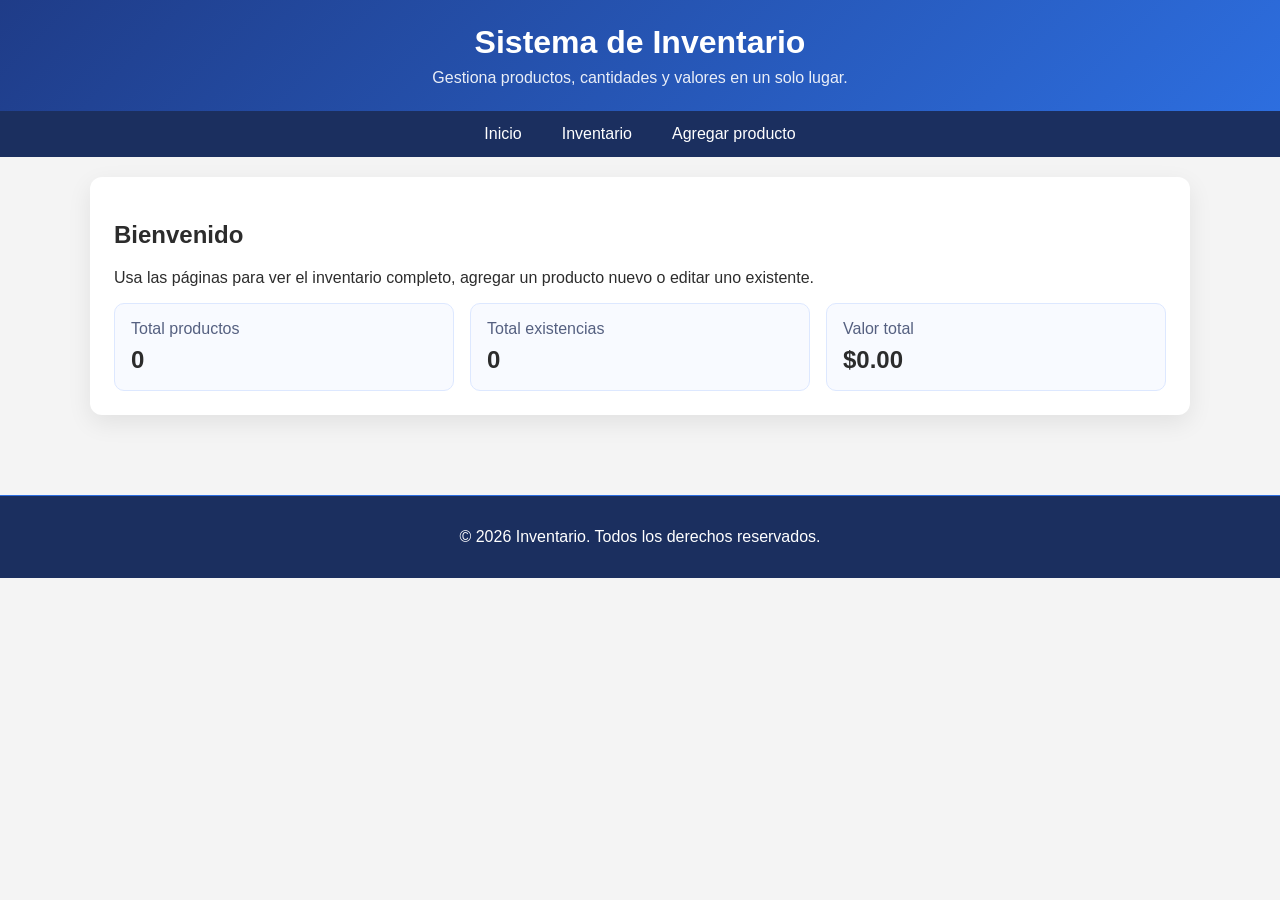
<file: sistema de inventario MEZA/html/index.html>
<!DOCTYPE html>
<html lang="es">
<head>
    <meta charset="UTF-8">
    <meta name="viewport" content="width=device-width, initial-scale=1.0">
    <title>Sistema de Inventario</title>
    <link rel="stylesheet" href="../css/styles.css">
</head>
<body>
    <header>
        <div>
            <h1>Sistema de Inventario</h1>
            <p>Gestiona productos, cantidades y valores en un solo lugar.</p>
        </div>
    </header>
    <nav>
        <a href="./index.html">Inicio</a>
        <a href="./inventario.html">Inventario</a>
        <a href="./agregar.html">Agregar producto</a>
    </nav>
    <main>
        <section class="panel">
            <h2>Bienvenido</h2>
            <p>Usa las páginas para ver el inventario completo, agregar un producto nuevo o editar uno existente.</p>
            <div class="cards">
                <div class="card">
                    <span>Total productos</span>
                    <strong id="totalProducts">0</strong>
                </div>
                <div class="card">
                    <span>Total existencias</span>
                    <strong id="totalStock">0</strong>
                </div>
                <div class="card">
                    <span>Valor total</span>
                    <strong id="totalValue">$0.00</strong>
                </div>
            </div>
        </section>
    </main>

    <footer>
        <p>&copy; 2026 Inventario. Todos los derechos reservados.</p>
    </footer>

    <script src="../javascript/app.js"></script>
</body>
</html>
</file>
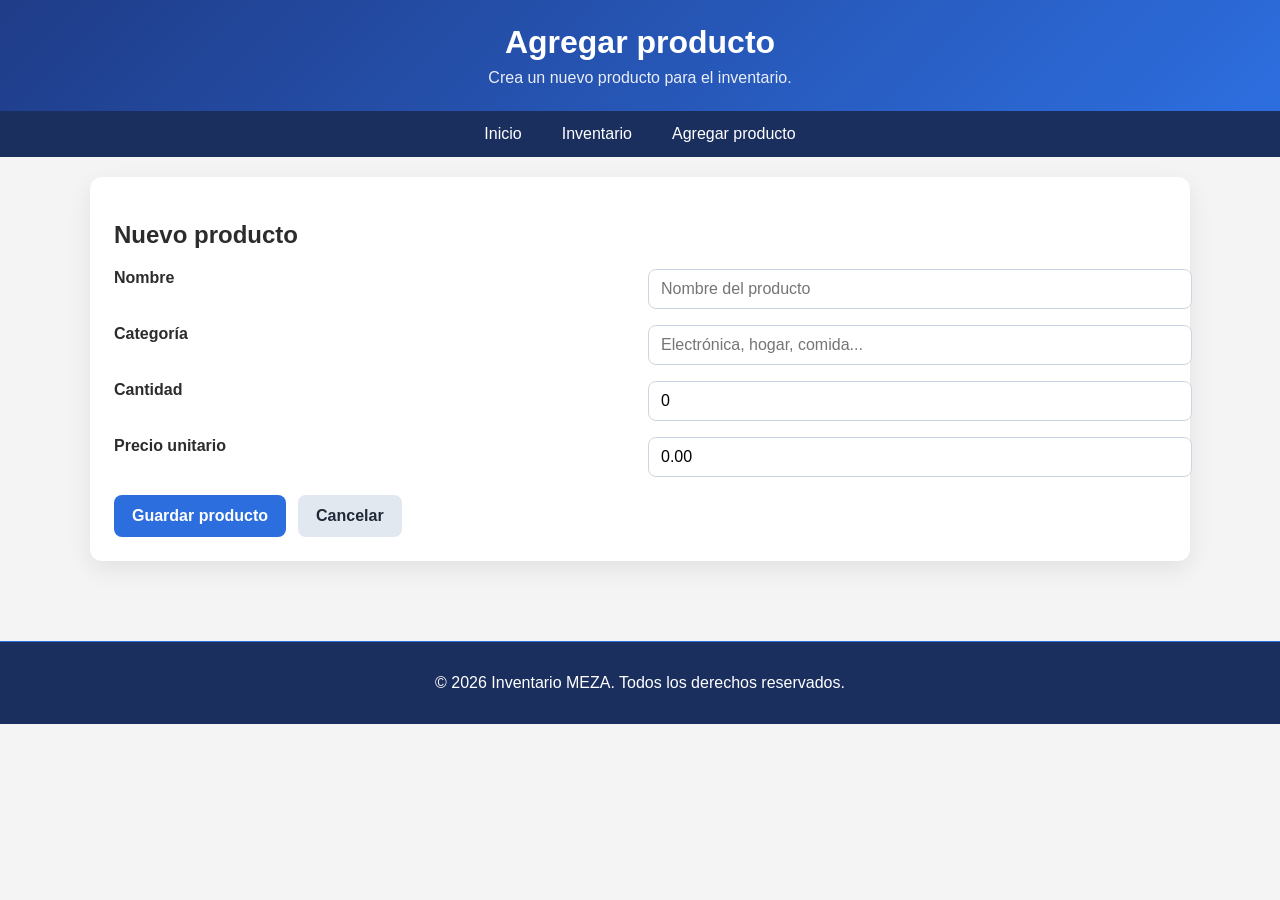
<file: sistema de inventario MEZA/html/agregar.html>
<!DOCTYPE html>
<html lang="es">
<head>
    <meta charset="UTF-8">
    <meta name="viewport" content="width=device-width, initial-scale=1.0">
    <title>Agregar producto</title>
    <link rel="stylesheet" href="../css/styles.css">
</head>
<body>
    <header>
        <div>
            <h1>Agregar producto</h1>
            <p>Crea un nuevo producto para el inventario.</p>
        </div>
    </header>
    <nav>
        <a href="./index.html">Inicio</a>
        <a href="./inventario.html">Inventario</a>
        <a href="./agregar.html">Agregar producto</a>
    </nav>
    <main>
        <section class="panel">
            <h2>Nuevo producto</h2>
            <form id="productForm">
                <div class="form-grid">
                    <label for="productName">Nombre</label>
                    <input type="text" id="productName" required placeholder="Nombre del producto">

                    <label for="productCategory">Categoría</label>
                    <input type="text" id="productCategory" placeholder="Electrónica, hogar, comida...">

                    <label for="productQuantity">Cantidad</label>
                    <input type="number" id="productQuantity" min="0" value="0" required>

                    <label for="productPrice">Precio unitario</label>
                    <input type="number" id="productPrice" min="0" step="0.01" value="0.00" required>
                </div>
                <div class="form-actions">
                    <button type="submit" id="saveButton">Guardar producto</button>
                    <a href="./inventario.html" class="secondary-button">Cancelar</a>
                </div>
            </form>
        </section>
    </main>
    <footer>
        <p>&copy; 2026 Inventario MEZA. Todos los derechos reservados.</p>
    </footer>
    <script src="../javascript/app.js"></script>
</body>
</html>
</file>
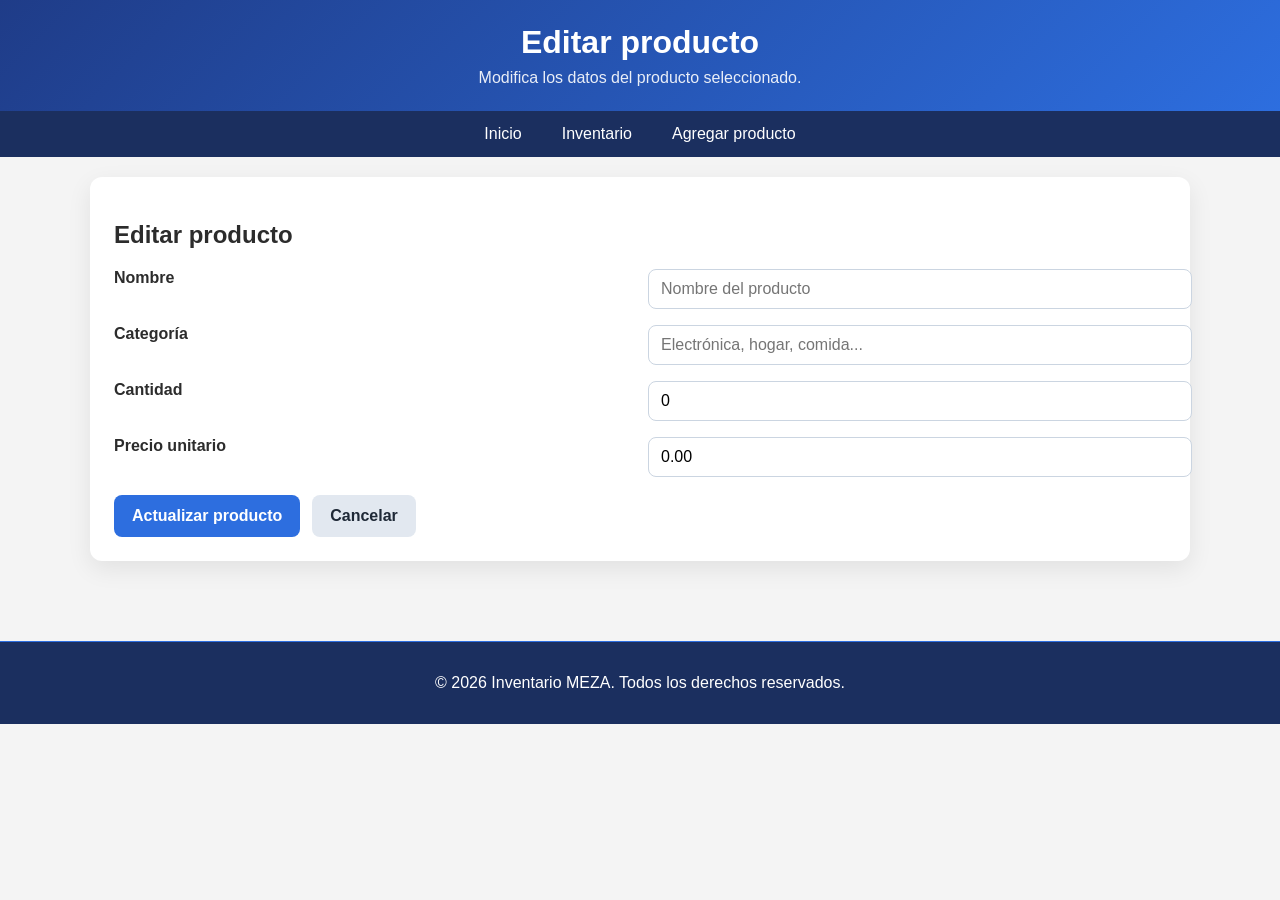
<file: sistema de inventario MEZA/html/editar.html>
<!DOCTYPE html>
<html lang="es">
<head>
    <meta charset="UTF-8">
    <meta name="viewport" content="width=device-width, initial-scale=1.0">
    <title>Editar producto</title>
    <link rel="stylesheet" href="../css/styles.css">
</head>
<body>
    <header>
        <div>
            <h1>Editar producto</h1>
            <p>Modifica los datos del producto seleccionado.</p>
        </div>
    </header>
    <nav>
        <a href="./index.html">Inicio</a>
        <a href="./inventario.html">Inventario</a>
        <a href="./agregar.html">Agregar producto</a>
    </nav>
    <main>
        <section class="panel">
            <h2>Editar producto</h2>
            <form id="productForm">
                <div class="form-grid">
                    <label for="productName">Nombre</label>
                    <input type="text" id="productName" required placeholder="Nombre del producto">

                    <label for="productCategory">Categoría</label>
                    <input type="text" id="productCategory" placeholder="Electrónica, hogar, comida...">

                    <label for="productQuantity">Cantidad</label>
                    <input type="number" id="productQuantity" min="0" value="0" required>

                    <label for="productPrice">Precio unitario</label>
                    <input type="number" id="productPrice" min="0" step="0.01" value="0.00" required>
                </div>
                <div class="form-actions">
                    <button type="submit" id="saveButton">Actualizar producto</button>
                    <a href="./inventario.html" class="secondary-button">Cancelar</a>
                </div>
            </form>
        </section>
    </main>
    <footer>
        <p>&copy; 2026 Inventario MEZA. Todos los derechos reservados.</p>
    </footer>
    <script src="../javascript/app.js"></script>
</body>
</html>
</file>
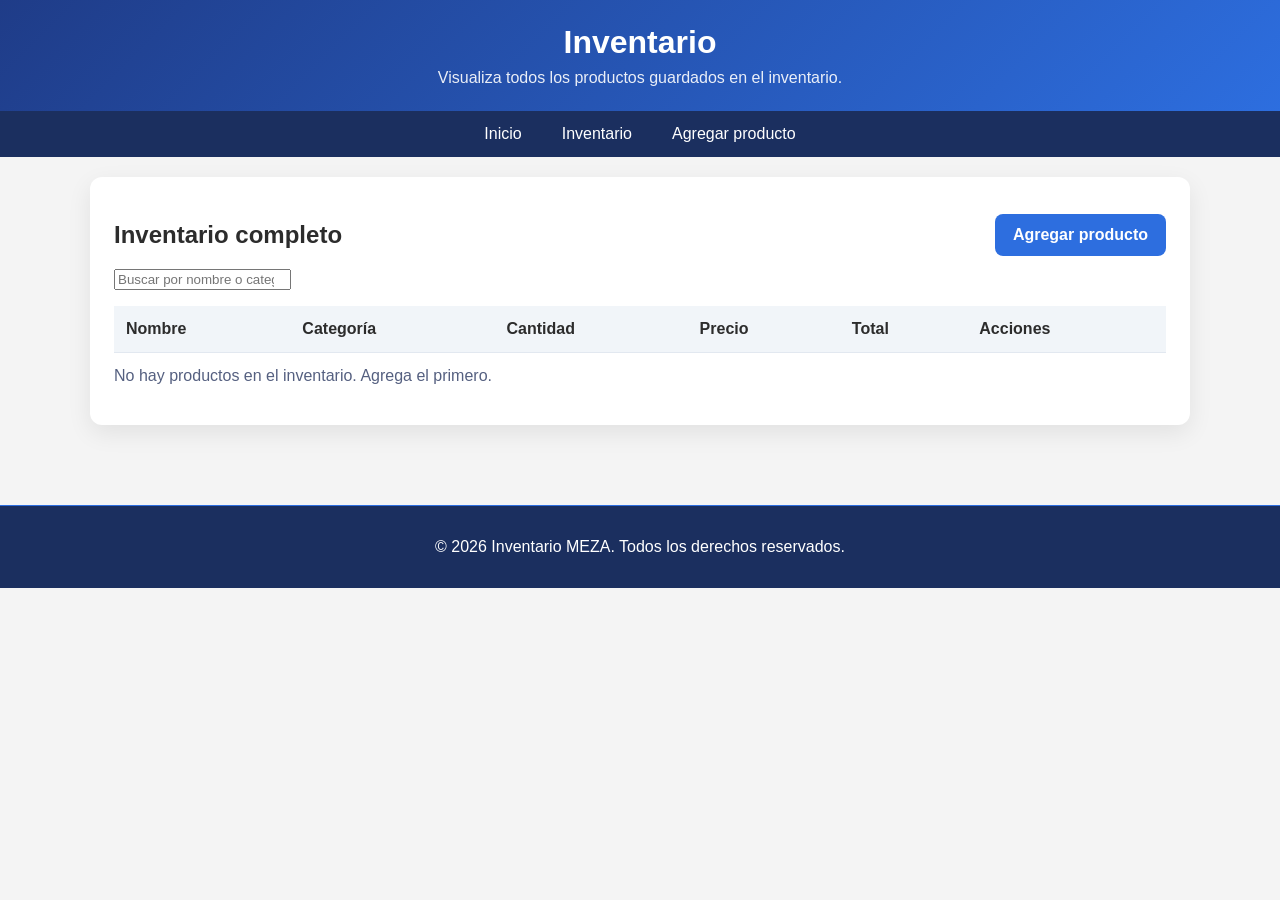
<file: sistema de inventario MEZA/html/inventario.html>
<!DOCTYPE html>
<html lang="es">
<head>
    <meta charset="UTF-8">
    <meta name="viewport" content="width=device-width, initial-scale=1.0">
    <title>Inventario completo</title>
    <link rel="stylesheet" href="../css/styles.css">
</head>
<body>
    <header>
        <div>
            <h1>Inventario</h1>
            <p>Visualiza todos los productos guardados en el inventario.</p>
        </div>
    </header>
    <nav>
        <a href="./index.html">Inicio</a>
        <a href="./inventario.html">Inventario</a>
        <a href="./agregar.html">Agregar producto</a>
    </nav>
    <main>
        <section class="panel">
            <div class="section-header">
                <h2>Inventario completo</h2>
                <a class="primary-button" href="./agregar.html">Agregar producto</a>
            </div>
            <input type="search" id="searchInput" placeholder="Buscar por nombre o categoría">
            <div class="table-wrapper">
                <table id="productTable">
                    <thead>
                        <tr>
                            <th>Nombre</th>
                            <th>Categoría</th>
                            <th>Cantidad</th>
                            <th>Precio</th>
                            <th>Total</th>
                            <th>Acciones</th>
                        </tr>
                    </thead>
                    <tbody></tbody>
                </table>
            </div>
            <p id="emptyMessage" class="empty-message">No hay productos en el inventario. Agrega el primero.</p>
        </section>
    </main>
    <footer>
        <p>&copy; 2026 Inventario MEZA. Todos los derechos reservados.</p>
    </footer>
    <script src="../javascript/app.js"></script>
</body>
</html>
</file>
<file: sistema de inventario MEZA/css/styles.css>
body {
    font-family: Arial, sans-serif;
    margin: 0;
    padding: 0;
    background-color: #f4f4f4;
    color: #2c2c2c;
}
header {
    background: linear-gradient(135deg, #1f3c88, #2d6edf);
    color: #fff;
    padding: 24px 20px;
    text-align: center;
}
header h1 {
    margin: 0;
    font-size: 2rem;
}
header p {
    margin: 8px 0 0;
    opacity: 0.9;
}
nav {
    background-color: #1b2f5f;
    display: flex;
    justify-content: center;
    flex-wrap: wrap;
}
nav a {
    color: #fff;
    text-align: center;
    padding: 14px 20px;
    text-decoration: none;
    transition: background 0.2s ease;
}
nav a:hover,
nav a:focus {
    background-color: #2d6edf;
}
main {
    max-width: 1100px;
    margin: 20px auto;
    padding: 0 20px 40px;
}
.panel {
    background-color: #fff;
    border-radius: 12px;
    box-shadow: 0 8px 24px rgba(0, 0, 0, 0.08);
    padding: 24px;
    margin-bottom: 20px;
}
.cards {
    display: grid;
    grid-template-columns: repeat(3, minmax(150px, 1fr));
    gap: 16px;
    margin-top: 16px;
}
.card {
    padding: 16px;
    background-color: #f8faff;
    border: 1px solid #dde8ff;
    border-radius: 10px;
}
.card span {
    display: block;
    color: #556080;
    margin-bottom: 8px;
}
.card strong {
    display: block;
    font-size: 1.5rem;
}
.form-grid {
    display: grid;
    grid-template-columns: repeat(2, minmax(180px, 1fr));
    gap: 16px;
}
.form-grid label {
    display: block;
    margin-bottom: 6px;
    font-weight: 600;
}
.form-grid input {
    width: 100%;
    padding: 10px 12px;
    border: 1px solid #cbd5e1;
    border-radius: 8px;
    font-size: 1rem;
}
.form-actions {
    margin-top: 18px;
    display: flex;
    gap: 12px;
    flex-wrap: wrap;
}
button,
input[type="button"],
a.primary-button,
a.secondary-button {
    cursor: pointer;
    border: none;
    border-radius: 8px;
    padding: 12px 18px;
    font-size: 1rem;
    font-weight: 700;
    text-decoration: none;
    display: inline-flex;
    align-items: center;
    justify-content: center;
}
button {
    background-color: #2d6edf;
    color: #fff;
}
a.primary-button,
button.primary {
    background-color: #2d6edf;
    color: #fff;
}
a.secondary-button,
button.secondary {
    background-color: #e2e8f0;
    color: #1f2937;
}
button:hover,
button:focus,
a.primary-button:hover,
a.secondary-button:hover {
    opacity: 0.95;
}
.hidden {
    display: none !important;
}
.section-header {
    display: flex;
    justify-content: space-between;
    align-items: center;
    gap: 16px;
    flex-wrap: wrap;
}
.section-header input {
    max-width: 320px;
    width: 100%;
}
.table-wrapper {
    overflow-x: auto;
    margin-top: 16px;
}
table {
    width: 100%;
    border-collapse: collapse;
    min-width: 760px;
}
th,
td {
    padding: 14px 12px;
    border-bottom: 1px solid #e2e8f0;
    text-align: left;
}
th {
    background-color: #f1f5f9;
    font-weight: 700;
}
tbody tr:hover {
    background-color: #f8fbff;
}
.action-button {
    border-radius: 999px;
    padding: 8px 14px;
    font-size: 0.95rem;
}
.action-button.edit {
    background-color: #38bdf8;
    color: #fff;
}
.action-button.delete {
    background-color: #ef4444;
    color: #fff;
}
.empty-message {
    margin-top: 14px;
    color: #556080;
}
footer {
    background-color: #1b2f5f;
    color: #fff;
    text-align: center;
    padding: 16px 20px;
    border-top: 1px solid #2d6edf;
}
@media (max-width: 820px) {
    .cards,
    .form-grid {
        grid-template-columns: 1fr;
    }
    nav {
        justify-content: flex-start;
    }
}
@media (max-width: 620px) {
    th,
    td {
        padding: 12px 10px;
    }
    button,
    input[type="button"] {
        width: 100%;
    }
    .form-actions {
        flex-direction: column;
    }
}
</file>
